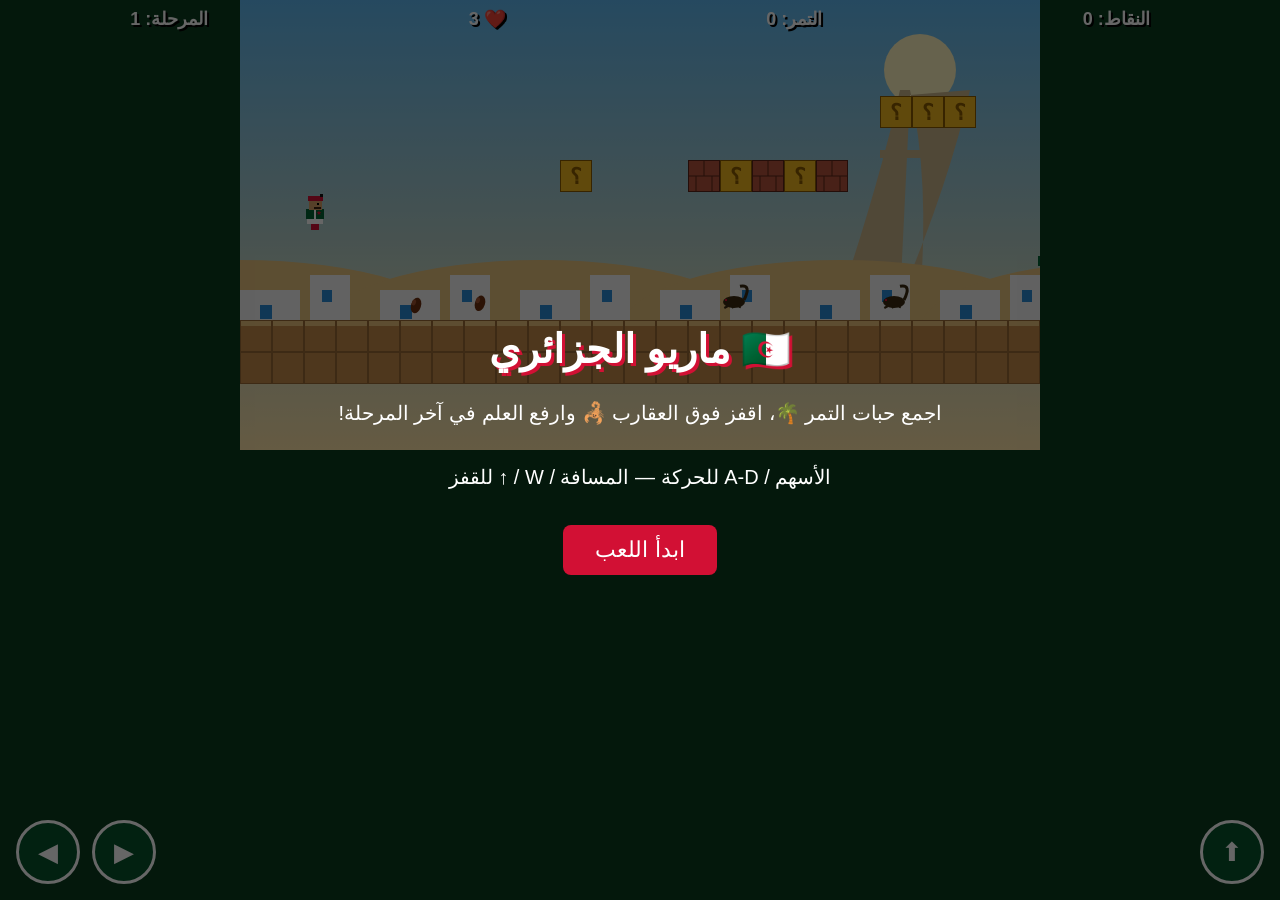
<file: algerian-mario.html>
<!DOCTYPE html>
<html lang="ar" dir="rtl">
<head>
<meta charset="UTF-8">
<meta name="viewport" content="width=device-width, initial-scale=1, user-scalable=no">
<title>ماريو الجزائري</title>
<style>
  html,body{margin:0;height:100%;background:#0b3d1f;overflow:hidden;font-family:Tahoma,Arial,sans-serif;touch-action:none}
  canvas{display:block;margin:0 auto;background:#87ceeb;image-rendering:pixelated;max-width:100vw;max-height:100vh}
  #hud{position:fixed;top:8px;left:0;right:0;display:flex;justify-content:space-around;color:#fff;font-weight:bold;font-size:18px;text-shadow:2px 2px 0 #000;pointer-events:none}
  .pad{position:fixed;bottom:16px;display:flex;gap:12px;direction:ltr}
  .pad button{width:64px;height:64px;border-radius:50%;border:3px solid #fff;background:rgba(0,98,51,.6);color:#fff;font-size:26px}
  #left{left:16px} #right{right:16px}
  #msg{position:fixed;inset:0;display:flex;flex-direction:column;align-items:center;justify-content:center;color:#fff;text-align:center;background:rgba(0,0,0,.6);font-size:20px}
  #msg h1{color:#fff;margin:0 0 8px;font-size:40px;text-shadow:3px 3px 0 #d21034}
  #msg button{margin-top:16px;padding:12px 32px;font-size:22px;border:0;border-radius:8px;background:#d21034;color:#fff;cursor:pointer}
</style>
</head>
<body>
<canvas id="c" width="800" height="450"></canvas>
<div id="hud"><span id="score">النقاط: 0</span><span id="dates">التمر: 0</span><span id="lives">❤️ 3</span><span id="lvl">المرحلة: 1</span></div>
<div class="pad" id="left"><button id="bL">◀</button><button id="bR">▶</button></div>
<div class="pad" id="right"><button id="bJ">⬆</button></div>
<div id="msg">
  <h1>🇩🇿 ماريو الجزائري</h1>
  <p>اجمع حبات التمر 🌴، اقفز فوق العقارب 🦂 وارفع العلم في آخر المرحلة!</p>
  <p>الأسهم / A-D للحركة — المسافة / W / ↑ للقفز</p>
  <button id="start">ابدأ اللعب</button>
</div>
<script>
const cv=document.getElementById('c'),ctx=cv.getContext('2d');
const W=cv.width,H=cv.height,T=32,G=0.6;
const keys={};
addEventListener('keydown',e=>{keys[e.code]=true;if(['Space','ArrowUp'].includes(e.code))e.preventDefault()});
addEventListener('keyup',e=>keys[e.code]=false);
function hold(id,code){const b=document.getElementById(id);
  b.addEventListener('touchstart',e=>{e.preventDefault();keys[code]=true});
  b.addEventListener('touchend',e=>{e.preventDefault();keys[code]=false});
  b.addEventListener('mousedown',()=>keys[code]=true);b.addEventListener('mouseup',()=>keys[code]=false);}
hold('bL','ArrowLeft');hold('bR','ArrowRight');hold('bJ','Space');

// Level maps: # ground, B brick, ? box (date), D date, E scorpion, F flag, P pipe(palm block)
const LEVELS=[
[
"                                                                                                    ",
"                                                                                                    ",
"                                                                                                    ",
"                    ???                                     D D D                                    ",
"                                                                                                    ",
"          ?   B?B?B                 BBBB          D D      BBBBBBB                         F         ",
"                                                                                          #         ",
"                                 P               BBB                    P       P        ##         ",
"                         P       P                         E      E     P       P       ###         ",
"     D D       E    E    P   E   P      E  E          E              E  P   E   P      ####         ",
"##########################  ########################  #########################################  ###",
"##########################  ########################  #########################################  ###",
],
[
"                                                                                                    ",
"                                                                                                    ",
"            D D D                       ???                  D D D D                                 ",
"           BBBBBBB                                          BBBBBBBBB                               ",
"                                 BBB          BBB                                                   ",
"     ?B?                                                                      ?B?B?        F        ",
"                    BBB     D                       E                                      #        ",
"                           BBB        P      E   BBBBB           P       E               ##        ",
"                  E                   P                     E    P   E                  ###        ",
"   D D     E   E      E        E  E   P  E    E     E      E     P       E   E     E   ####        ",
"####################   ##########   ######   ##########   ##################   ##################  ",
"####################   ##########   ######   ##########   ##################   ##################  ",
]];

let level,tiles,enemies,items,player,cam,score=0,dates=0,lives=3,lvl=0,state='menu',particles=[],flagY,won=false;
function load(n){
  const m=LEVELS[n];tiles=[];enemies=[];items=[];particles=[];
  for(let y=0;y<m.length;y++){tiles[y]=[];for(let x=0;x<m[y].length;x++){
    let c=m[y][x];tiles[y][x]=' ';
    if('#BP?'.includes(c))tiles[y][x]=c;
    if(c==='F'){tiles[y][x]='F';}
    if(c==='D')items.push({x:x*T+8,y:y*T+8,t:0});
    if(c==='E')enemies.push({x:x*T,y:y*T,vx:-1,w:28,h:20,dead:0});
  }}
  player={x:64,y:200,vx:0,vy:0,w:22,h:30,ground:false,face:1,inv:0,anim:0};
  cam=0;won=false;flagY=0;
}
function solid(tx,ty){const r=tiles[ty];if(!r)return false;const c=r[tx];return c&&c!==' '&&c!=='F'&&c!=='u'?true:c==='u';}
function tileAt(px,py){return [Math.floor(px/T),Math.floor(py/T)]}
function collide(o,axis){
  const x0=Math.floor(o.x/T),x1=Math.floor((o.x+o.w-1)/T),y0=Math.floor(o.y/T),y1=Math.floor((o.y+o.h-1)/T);
  for(let ty=y0;ty<=y1;ty++)for(let tx=x0;tx<=x1;tx++){
    if(!solid(tx,ty))continue;
    if(axis==='x'){if(o.vx>0)o.x=tx*T-o.w;else if(o.vx<0)o.x=(tx+1)*T;o.vx=o.isP?0:-o.vx;return true}
    else{if(o.vy>0){o.y=ty*T-o.h;o.vy=0;o.ground=true}else if(o.vy<0){o.y=(ty+1)*T;o.vy=0;if(o.isP)hitBlock(tx,ty)}return true}
  }return false;
}
function hitBlock(tx,ty){
  const c=tiles[ty][tx];
  if(c==='?'){tiles[ty][tx]='u';dates++;score+=100;particles.push({x:tx*T+8,y:ty*T-20,vy:-5,life:30,date:1});beep(880,.08)}
  else if(c==='B'){tiles[ty][tx]=' ';score+=20;beep(200,.05);for(let i=0;i<4;i++)particles.push({x:tx*T+16,y:ty*T+16,vx:(i%2?2:-2),vy:-4-i,life:40,brick:1})}
}
let ac;function beep(f,d){try{ac=ac||new AudioContext();const o=ac.createOscillator(),g=ac.createGain();o.frequency.value=f;o.type='square';g.gain.value=.05;o.connect(g);g.connect(ac.destination);o.start();o.stop(ac.currentTime+d)}catch(e){}}

function update(){
  const p=player;p.isP=true;
  if(won){p.vx=0;flagY=Math.min(flagY+3,5*T);if(flagY>=5*T&&!p.done){p.done=true;setTimeout(nextLevel,1200)}return}
  const L=keys.ArrowLeft||keys.KeyA,R=keys.ArrowRight||keys.KeyD,J=keys.Space||keys.ArrowUp||keys.KeyW;
  if(L){p.vx=Math.max(p.vx-.5,-4.5);p.face=-1}else if(R){p.vx=Math.min(p.vx+.5,4.5);p.face=1}else p.vx*=.8;
  if(J&&p.ground){p.vy=-12.5;p.ground=false;beep(520,.1)}
  if(!J&&p.vy<-4)p.vy=-4;
  p.vy=Math.min(p.vy+G,12);
  p.x+=p.vx;collide(p,'x');if(p.x<cam)p.x=cam;
  p.ground=false;p.y+=p.vy;collide(p,'y');
  p.anim+=Math.abs(p.vx)*.15;if(p.inv>0)p.inv--;
  if(p.y>H+50)die();
  // flag
  const [fx,fy]=tileAt(p.x+p.w/2,p.y+p.h/2);
  for(let y=0;y<tiles.length;y++)if(!won&&tiles[y][fx]==='F'){won=true;score+=1000;beep(660,.3);}
  for(const e of enemies){
    if(e.dead){e.dead++;continue}
    if(Math.abs(e.x-p.x)>W)continue;
    e.vy=(e.vy||0)+G;e.x+=e.vx;collide(e,'x');e.ground=false;e.y+=e.vy;collide(e,'y');
    if(e.ground){const ahead=Math.floor((e.vx>0?e.x+e.w:e.x-1)/T),below=Math.floor((e.y+e.h+2)/T);if(!solid(ahead,below))e.vx=-e.vx}
    if(e.y>H+50)e.dead=1;
    if(p.x<e.x+e.w&&p.x+p.w>e.x&&p.y<e.y+e.h&&p.y+p.h>e.y){
      if(p.vy>0&&p.y+p.h-e.y<16){e.dead=1;p.vy=-8;score+=200;beep(300,.1)}
      else if(!p.inv)hurt();
    }
  }
  enemies=enemies.filter(e=>e.dead<30);
  for(const it of items){if(!it.got&&p.x<it.x+16&&p.x+p.w>it.x&&p.y<it.y+16&&p.y+p.h>it.y){it.got=1;dates++;score+=50;beep(1000,.05)}}
  if(dates>=50){dates-=50;lives++}
  for(const q of particles){q.x+=q.vx||0;q.y+=q.vy;q.vy+=.3;q.life--}
  particles=particles.filter(q=>q.life>0);
  cam=Math.max(cam,Math.min(p.x-W/3,tiles[0].length*T-W));
}
function hurt(){die()}
function die(){
  lives--;beep(120,.4);
  if(lives<=0){state='over';show('انتهت اللعبة 😢','النقاط: '+score,'العب من جديد');return}
  const keepT=tiles;load(lvl);
}
function nextLevel(){
  lvl++;
  if(lvl>=LEVELS.length){state='over';show('🇩🇿 تحيا الجزائر! 🇩🇿','لقد فزت! النقاط: '+score,'العب من جديد');return}
  load(lvl);
}

// ---------- drawing ----------
function drawBG(){
  const g=ctx.createLinearGradient(0,0,0,H);g.addColorStop(0,'#5fb8f0');g.addColorStop(1,'#fde3a7');
  ctx.fillStyle=g;ctx.fillRect(0,0,W,H);
  ctx.fillStyle='#fff6c0';ctx.beginPath();ctx.arc(W-120,70,36,0,7);ctx.fill();
  // Maqam Echahid silhouette (parallax)
  for(let i=0;i<3;i++){const bx=((i*900-cam*.2)%2700+2700)%2700-300;
    ctx.fillStyle='#c9b48a';ctx.beginPath();
    ctx.moveTo(bx,300);ctx.quadraticCurveTo(bx+40,180,bx+60,90);ctx.lineTo(bx+70,90);ctx.quadraticCurveTo(bx+90,180,bx+80,300);
    ctx.moveTo(bx+60,300);ctx.quadraticCurveTo(bx+110,180,bx+130,90);ctx.lineTo(bx+70,95);
    ctx.fill();ctx.fillRect(bx+40,150,70,8);}
  // dunes
  ctx.fillStyle='#e7c27d';
  for(let i=-1;i<6;i++){const dx=i*300-(cam*.4%300);ctx.beginPath();ctx.ellipse(dx,330,220,70,0,Math.PI,0);ctx.fill()}
  // casbah houses
  for(let i=-1;i<10;i++){const hx=i*140-(cam*.6%140);ctx.fillStyle='#f4f4f4';ctx.fillRect(hx,290,60,40);ctx.fillRect(hx+70,275,40,55);
    ctx.fillStyle='#2a8ad4';ctx.fillRect(hx+20,305,12,14);ctx.fillRect(hx+82,290,10,12);}
}
function palm(x,y){ctx.fillStyle='#8b5a2b';ctx.fillRect(x+12,y,8,T);ctx.fillStyle='#2e8b3a';
  ctx.beginPath();ctx.ellipse(x+16,y+4,16,6,0,0,7);ctx.fill()}
function drawTile(c,x,y,tx,ty){
  if(c==='#'){ctx.fillStyle='#c48a4a';ctx.fillRect(x,y,T,T);if(!solid(tx,ty-1)){ctx.fillStyle='#e8c07a';ctx.fillRect(x,y,T,6)}ctx.strokeStyle='#9a6a35';ctx.strokeRect(x+.5,y+.5,T-1,T-1)}
  else if(c==='B'){ctx.fillStyle='#b5523b';ctx.fillRect(x,y,T,T);ctx.strokeStyle='#5a2418';ctx.strokeRect(x+.5,y+.5,T-1,T-1);ctx.beginPath();ctx.moveTo(x,y+16);ctx.lineTo(x+T,y+16);ctx.moveTo(x+16,y);ctx.lineTo(x+16,y+16);ctx.moveTo(x+8,y+16);ctx.lineTo(x+8,y+T);ctx.moveTo(x+24,y+16);ctx.lineTo(x+24,y+T);ctx.stroke()}
  else if(c==='?'){ctx.fillStyle='#f2b81f';ctx.fillRect(x,y,T,T);ctx.strokeStyle='#8a5a00';ctx.strokeRect(x+.5,y+.5,T-1,T-1);ctx.fillStyle='#8a5a00';ctx.font='bold 22px Arial';ctx.textAlign='center';ctx.fillText('؟',x+16,y+24)}
  else if(c==='u'){ctx.fillStyle='#8a5a2b';ctx.fillRect(x,y,T,T);ctx.strokeStyle='#4a2a0b';ctx.strokeRect(x+.5,y+.5,T-1,T-1)}
  else if(c==='P'){ctx.fillStyle='#006233';ctx.fillRect(x+2,y,T-4,T);ctx.fillStyle='#0a8a4a';ctx.fillRect(x+4,y,6,T);if(tiles[ty-1]&&tiles[ty-1][tx]!=='P'){ctx.fillStyle='#006233';ctx.fillRect(x-2,y,T+4,10)}}
  else if(c==='F'){ // pole + Algerian flag
    ctx.fillStyle='#ddd';ctx.fillRect(x+14,y-5*T+flagY*0,4,5*T+T);
    const fy=y-5*T+4+flagY;flag(x-34,fy);
    ctx.fillStyle='#ffd700';ctx.beginPath();ctx.arc(x+16,y-5*T,5,0,7);ctx.fill();}
}
function flag(x,y){ctx.fillStyle='#006233';ctx.fillRect(x,y,24,30);ctx.fillStyle='#fff';ctx.fillRect(x+24,y,24,30);
  ctx.fillStyle='#d21034';ctx.beginPath();ctx.arc(x+24,y+15,9,0,7);ctx.fill();
  ctx.fillStyle=(x%1===0)?'#fff':'#fff';ctx.beginPath();ctx.arc(x+27,y+15,7.5,0,7);ctx.fill();
  // fix: half white/half green beneath crescent cut
  ctx.save();ctx.beginPath();ctx.rect(x,y,24,30);ctx.clip();ctx.fillStyle='#006233';ctx.beginPath();ctx.arc(x+27,y+15,7.5,0,7);ctx.fill();ctx.restore();
  star(x+30,y+15,4,'#d21034')}
function star(cx,cy,r,col){ctx.fillStyle=col;ctx.beginPath();for(let i=0;i<10;i++){const a=i*Math.PI/5-Math.PI/2,rr=i%2?r/2.3:r;ctx.lineTo(cx+Math.cos(a)*rr,cy+Math.sin(a)*rr)}ctx.fill()}
function date(x,y){ctx.fillStyle='#6b2e0e';ctx.beginPath();ctx.ellipse(x+8,y+8,5,8,.3,0,7);ctx.fill();ctx.fillStyle='#a0522d';ctx.beginPath();ctx.ellipse(x+6,y+5,2,3,.3,0,7);ctx.fill()}
function drawPlayer(){
  const p=player;if(p.inv&&Math.floor(p.inv/4)%2)return;
  const x=Math.round(p.x-cam),y=Math.round(p.y),f=p.face,leg=p.ground?Math.sin(p.anim)*4:3;
  // legs (white shorts, red socks)
  ctx.fillStyle='#fff';ctx.fillRect(x+3,y+18,16,6);
  ctx.fillStyle='#d21034';ctx.fillRect(x+4+leg,y+24,6,6);ctx.fillRect(x+12-leg,y+24,6,6);
  // jersey green/white
  ctx.fillStyle='#006233';ctx.fillRect(x+2,y+9,18,10);ctx.fillStyle='#fff';ctx.fillRect(x+10,y+9,2,10);
  star(x+15,y+13,2.5,'#d21034');
  // head
  ctx.fillStyle='#d9a066';ctx.fillRect(x+5,y,13,10);
  // chechia (red cap)
  ctx.fillStyle='#d21034';ctx.fillRect(x+4,y-4,15,5);ctx.fillStyle='#111';ctx.fillRect(x+(f>0?16:4),y-6,3,3);
  // eye + mustache
  ctx.fillStyle='#000';ctx.fillRect(x+(f>0?13:8),y+3,2,2);ctx.fillStyle='#3b2412';ctx.fillRect(x+(f>0?10:6),y+7,7,2);
}
function drawScorpion(e){
  const x=e.x-cam,y=e.y;
  if(e.dead){ctx.fillStyle='#5a3a1a';ctx.fillRect(x,y+e.h-5,e.w,5);return}
  const t=Date.now()/150;
  ctx.fillStyle='#3a2a10';ctx.beginPath();ctx.ellipse(x+14,y+14,11,6,0,0,7);ctx.fill();
  ctx.strokeStyle='#3a2a10';ctx.lineWidth=3;ctx.beginPath();const d=e.vx>0?-1:1;
  ctx.moveTo(x+14+d*10,y+12);ctx.quadraticCurveTo(x+14+d*18,y-4,x+14+d*6,y+Math.sin(t)*2);ctx.stroke();
  ctx.lineWidth=2;for(let i=0;i<3;i++){ctx.beginPath();ctx.moveTo(x+8+i*6,y+18);ctx.lineTo(x+6+i*6+Math.sin(t+i)*2,y+e.h);ctx.stroke()}
  ctx.lineWidth=1;ctx.fillStyle='#d21034';ctx.fillRect(x+14-d*9,y+11,2,2);
}
function draw(){
  drawBG();
  const x0=Math.floor(cam/T),x1=x0+Math.ceil(W/T)+1;
  for(let ty=0;ty<tiles.length;ty++)for(let tx=x0;tx<=x1;tx++){const c=tiles[ty][tx];if(c&&c!==' ')drawTile(c,tx*T-cam,ty*T,tx,ty)}
  for(const it of items)if(!it.got)date(it.x-cam,it.y+Math.sin(Date.now()/200+it.x)*2);
  for(const e of enemies)drawScorpion(e);
  for(const q of particles){if(q.date)date(q.x-cam,q.y);else{ctx.fillStyle='#b5523b';ctx.fillRect(q.x-cam,q.y,8,8)}}
  drawPlayer();
  document.getElementById('score').textContent='النقاط: '+score;
  document.getElementById('dates').textContent='التمر: '+dates;
  document.getElementById('lives').textContent='❤️ '+lives;
  document.getElementById('lvl').textContent='المرحلة: '+(lvl+1);
}
function loop(){if(state==='play'){update();draw()}requestAnimationFrame(loop)}
const msg=document.getElementById('msg');
function show(t,s,b){msg.innerHTML=`<h1>${t}</h1><p>${s}</p><button id="start">${b}</button>`;msg.style.display='flex';document.getElementById('start').onclick=start}
function start(){score=0;dates=0;lives=3;lvl=0;load(0);state='play';msg.style.display='none'}
document.getElementById('start').onclick=start;
load(0);draw();loop();
</script>
</body>
</html>
</file>
